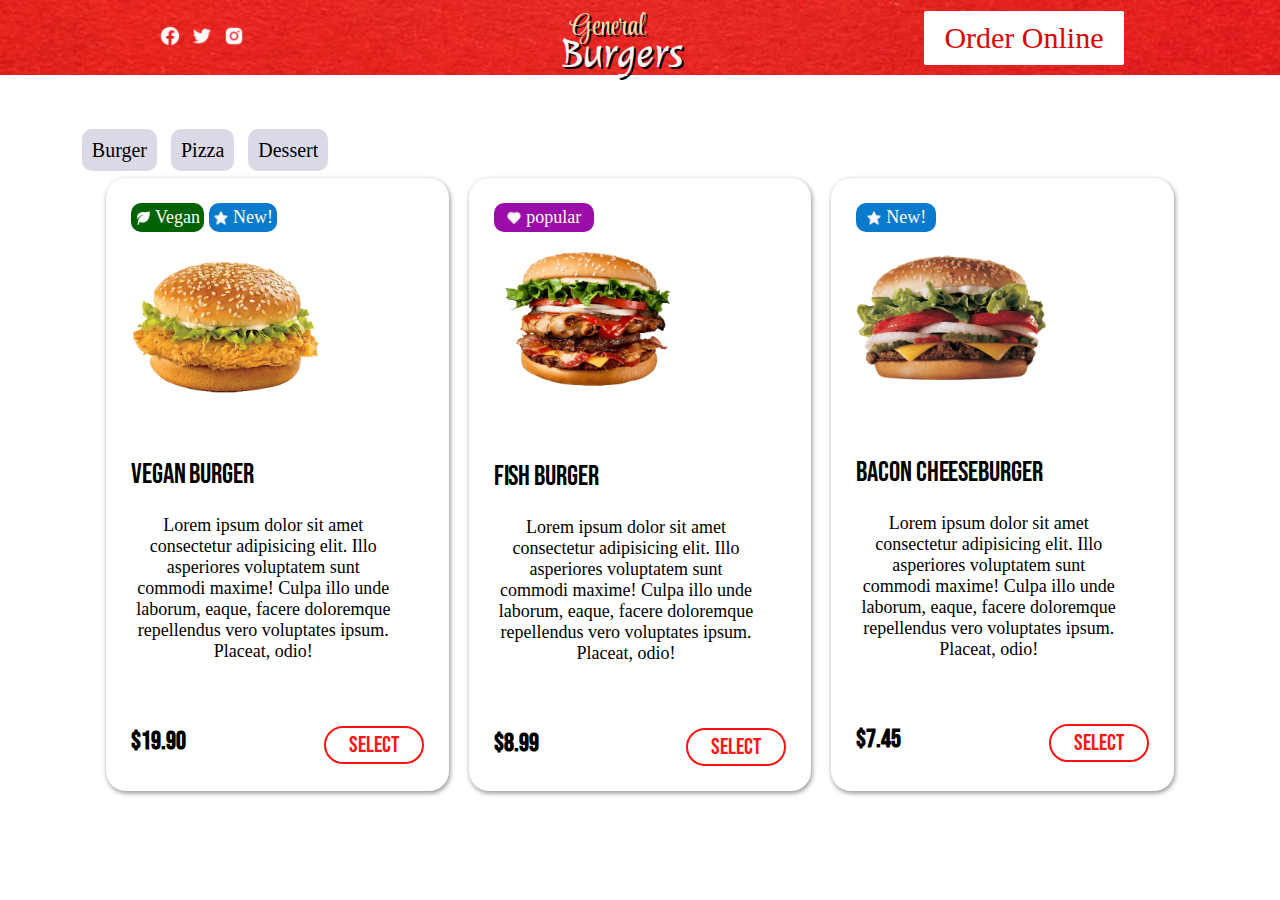
<file: index.html>
<!DOCTYPE html>
<html lang="en">
<head>
    <meta charset="UTF-8">
    <meta name="viewport" content="width=device-width, initial-scale=1.0">
    <link rel="stylesheet" href="style.css">
    <title>General burgers</title>
</head>
<body>
    <header>
        <div class="icons">
            <a href=""><img src="./images/facebook-circle-logo-48.png" alt="facebook-circle-logo"></a>
            <a href="#"><img src="./images/twitter-logo-48.png" alt="twitter-logo"></a>
            <a href="#"><img src="./images/instagram-alt-logo-48.png" alt="instagram-alt-logo"></a>
        </div>
        <p><span>General</span>
            Burgers
        </p>
        <a href="#" class="icon"><img src="./images/leaf-solid-24.png" alt=""></a>
        <a href="#" class="order">order online</a>
    </header>
    <main>
        <section>
            <a href="#">Burger</a>
            <a href="#">Pizza</a>
            <a href="./dessert.html">Dessert</a>
        </section>
        <section>
            <div class="cards">
                <div class="card1">
                    <div class="vegan">
                        <img src="./images/leaf-solid-24.png" alt="" width="20" height="20">
                        <p>Vegan</p>
                    </div>
                    <div class="new">
                        <img src="./images/star-solid-36.png" alt="" width="20"  height="20">
                        <p>New!</p>
                    </div>
                </div>
                <img src="./images/58824b33e81acb96424ffab9.png" alt="vega burger"  width="200" height="200">
                <p class="head1">vegan burger</p>
                <p class="text">Lorem ipsum dolor sit amet consectetur adipisicing elit. Illo asperiores voluptatem sunt commodi maxime! Culpa illo unde laborum, eaque, facere doloremque  repellendus vero voluptates ipsum. Placeat, odio!</p>
                <div class="last-div">
                    <p>$19.90</p>
                    <button>select</button>
                </div>
            </div>
            <div class="cards">
                <div class="popular">
                    <img src="./images/heart-solid-36.png" alt="" width="20" height="20">
                    <p>popular</p>
                </div>
                <img src="./images/580b57fcd9996e24bc43c1a8.png" alt="vega burger"  width="200" height="180">
                <p class="head2">fish burger</p>
                <p class="text">Lorem ipsum dolor sit amet consectetur adipisicing elit. Illo asperiores voluptatem sunt commodi maxime! Culpa illo unde laborum, eaque, facere doloremque  repellendus vero voluptates ipsum. Placeat, odio!</p>
                <div class="last-div">
                    <p>$8.99</p>
                    <button>select</button>
                </div>
            </div>
            <div class="cards">
                <div class="new">
                    <img src="./images/star-solid-36.png" alt="" width="20"  height="20">
                    <p>New!</p>
                </div>
                <img src="./images/5882488ae81acb96424ffaaf.png" alt="vega burger"  width="200" height="200">
                <p class="head3">bacon cheeseburger</p>
                <p class="text">Lorem ipsum dolor sit amet consectetur adipisicing elit. Illo asperiores voluptatem sunt commodi maxime! Culpa illo unde laborum, eaque, facere doloremque  repellendus vero voluptates ipsum. Placeat, odio!</p>
                <div class="last-div">
                    <p>$7.45</p>
                    <button>select</button>
                </div>
            </div>
        </section>
    </main>
</body>
</html>
</file>
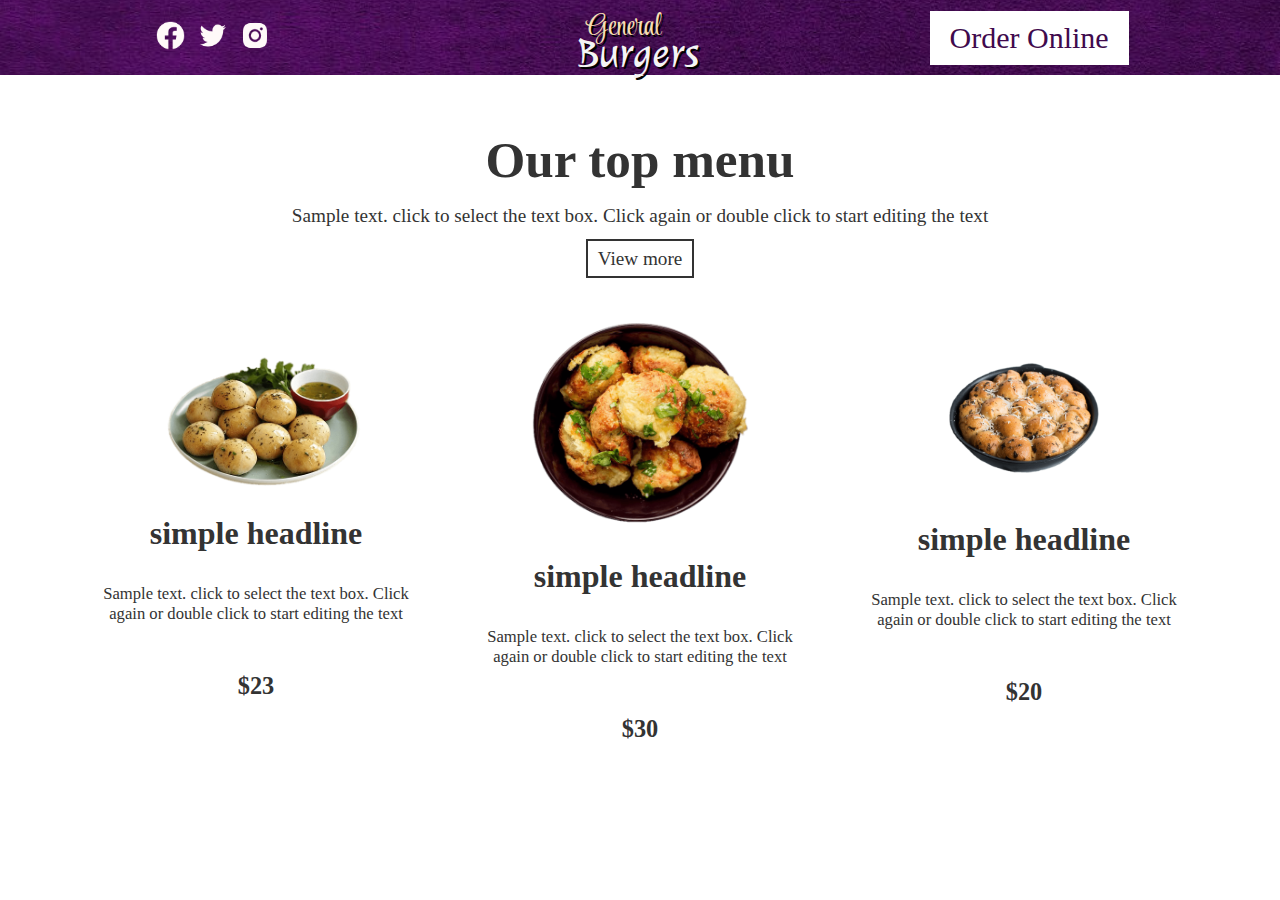
<file: dessert.html>
<!DOCTYPE html>
<html lang="en">
<head>
    <meta charset="UTF-8">
    <meta name="viewport" content="width=device-width, initial-scale=1.0">
    <link rel="stylesheet" href="./dessert.css">
    <title>Dessert</title>
</head>
<body>
    <header>
        <div class="icons">
            <a href=""><img src="./images/facebook-circle-logo-48.png" alt="facebook-circle-logo"></a>
            <a href="#"><img src="./images/twitter-logo-48.png" alt="twitter-logo"></a>
            <a href="#"><img src="./images/instagram-alt-logo-48.png" alt="instagram-alt-logo"></a>
        </div>
        <p><span>General</span>
            Burgers
        </p>
        <a href="#" class="icon"><img src="./images/leaf-solid-24.png" alt=""></a>
        <a href="#" class="order">order online</a>
    </header>
    <main>
        <section class="section1">
            <h2>Our top menu</h2>
            <p>Sample text. click to select the text box. Click again or double click to start editing the text</p>
            <a href="./index.html">View more</a>
        </section>
       <section class="section2">
        <div class="divs">
            <img src="./images/5aa66c737603fc558cffbed3.png" alt="dessert" height="300" width="300">
            <h5>simple headline</h4>
            <p>Sample text. click to select the text box. Click again or double click to start editing the text</p>
            <p>$23</p>
        </div>
        <div class="divs">
            <img src="./images/5aa66c947603fc558cffbed7.png" alt="dessert" height="300" width="300">
            <h5>simple headline</h4>
            <p>Sample text. click to select the text box. Click again or double click to start editing the text</p>
            <p>$30</p>
        </div>
        <div class="divs">
            <img src="./images/5aa66c7b7603fc558cffbed4.png" alt="dessert" height="300" width="300">
            <h5>simple headline</h4>
            <p>Sample text. click to select the text box. Click again or double click to start editing the text</p>
            <p>$20</p>
        </div>
       </section>
    </main>
</body>
</html>
</file>
<file: style.css>
@import url('https://fonts.googleapis.com/css2?family=Julee&display=swap');

@import url('https://fonts.googleapis.com/css2?family=Julee&family=Style+Script&display=swap');

@import url('https://fonts.googleapis.com/css2?family=Bebas+Neue&family=Julee&family=Style+Script&display=swap');
*{
    box-sizing: border-box;
    margin: 0;
    padding: 0;
}
/* variables */
:root{
    --bgcolor: rgba(255, 0, 0, 0.934);
    --textcolor: black;
    --varcolor: white;
    --padding: min(3vw,200px);
}
body{
    max-width: 100vw;
    height: 100vh;
}
header{
    background-image: url(./images/istockphoto-1292881884-1024x1024.jpg);
    background-repeat: no-repeat;
    background-size: cover;
    background-position: right;
    display: flex;
    justify-content: space-around;
    align-items: center;
    height: 75px;
   
}
.icons  a img{
    width: 28px;
    height: auto;
    padding:0px 3px 0px 3px ;
    cursor: pointer;
}
header p{
  
    font-size: 42px;
    color: whitesmoke;
    font-family: "Julee", cursive;
    width: 50px;
    line-height: 25px;
    text-shadow: 2px 2px black;
    padding-right: var(--padding);
}
header p span{
    font-family: "Style Script", cursive;
    font-size: 30px;
    padding-left: 10px;
    color: wheat;
}
header .order{
    background-color: white;
    text-decoration: none;
    width: fit-content;
    text-transform: capitalize;
    padding: min(10px,2vw) 20px;
    color: rgb(220, 4, 4);
    font-size: 30px;
    cursor: pointer;
    border-radius: 2px;
}
header .order:hover{
    text-shadow: 0px 0px 1px rgba(0, 0, 0, 0.52);
    box-shadow:  1px 1px 3px #333;
    color: red;
    font-weight: 100;
}
main{
    display: flex;
    flex-direction: column;
    margin-top: 4rem;
 
}
main section:nth-of-type(1){
    padding-left: 6vw;
}
main section:nth-of-type(1) a{
    background-color: rgba(54, 37, 117, 0.171);
    font-size: clamp(18px , 3vw , 20px);
    margin: 10px 5px 0 5px;
    text-decoration: none;
    color: black;
    padding: 10px;
    width: 120px;
    border:none;
    border-radius: 10px;
}
.icon{
    display: none;
}
main section:nth-of-type(1)  a:hover ,main section:nth-of-type(1) a:focus {
    color: whitesmoke;
    background-color: rgba(210, 3, 3, 0.805);
}
main section:nth-of-type(1) button:hover , main section:nth-of-type(1) button:focus{
    background-color: rgba(227, 10, 10, 0.805);
    color: whitesmoke;
}
main section:nth-of-type(2){
    display: flex;
    margin: auto;
    max-width: 85vw;
}
.cards{
    width: 33%;
    margin: 1rem 10px 0 10px;
    flex-wrap: wrap;
    box-shadow: 1px 2px 5px rgba(0, 0, 0, 0.449);
    border-radius: 20px;
    padding: clamp(10px,2vw,25px);
    margin-bottom: 2rem;
}

.cards img{
    padding-left: clamp(0px ,0px ,2vw, 10px);
    width: 15vw;
    height: auto;
    
}
.card1{
    display: flex;
    margin-bottom: 1.3rem;
}
.vegan , .new , .popular{
    display: flex;
    padding: 4px;
    justify-content: center;
    align-items: center;
    text-align: center ;
}
.vegan{
    background-color: rgb(0, 98, 0);
    font-size: 18px;
    color: white;
    margin-right: 5px;
    border-radius: 10px; 
}

.new img,.vegan img,.popular img{
    width: 20px;
    height: auto;
    padding-right: 4px;
    
}
.new{
    background-color: rgb(10, 123, 204);
    font-size: 18px;
    color: white;
    border-radius: 10px; 
}
.cards:nth-of-type(3) .new{
    width: 80px;
}

.popular{
    background-color: rgb(155, 13, 168);
    font-size: 18px;
    color: white;
    border-radius: 10px; 
    width: 100px;
   
}
.head1,.head2,.head3{
    font-size: min(28px,4vh,38px);
    letter-spacing: -0.1px;
    font-family:"Bebas Neue", sans-serif;
    margin-bottom: 1.5rem;
}
.head1{
    margin-top: 3rem;
}
.head2{
    margin-top: 3rem;
}
.head3{
    margin-top: 3rem;
}
.text{
    font-size: 18px;
    text-align: center;
    padding-right: 28px;
}
.last-div{
    display: flex;
    justify-content: space-between;
    margin-top: 4rem;
    position: relative;
    
}
.last-div p{
    font-size: 25px;
    font-weight: 700;
    font-family:"Bebas Neue", sans-serif ;
}
.last-div button{
    border: 2px solid  var(--bgcolor);
    background-color: transparent;
    padding: 3px;
    border-radius: 30px;
    width: clamp(100px,20% ,170px);
    text-transform: uppercase;
    font-size: min(23px);
    font-family: "Bebas Neue", sans-serif;
    color: var(--bgcolor);
}
@media screen and (max-width: 770px){
    body{
        max-width: 100vw;
    }
    header{
        display: flex;
        justify-content: space-evenly;
        align-items: center;
        padding:0  min(2vw,10px) 0  min(2vw,10px);
        height: 85px;
        background-position: top;
    }
    header .icons , header p , header .order{
       width: 30%;
    }
    header .order{
        text-align: center;
        font-size: min(5vh,20px);
        border-radius: 50px;
    }
    main section:nth-of-type(2){
        flex-wrap: wrap;
        text-align: center;
    }

    main section:nth-of-type(2){
        display: flex;
        margin: auto;
        max-width: 92vw;
    }
    .cards{
        width: 45%;
    }
    .card1{
        display: flex;
        margin-bottom: 2rem;
    }
    .popular{
      margin-bottom: 1rem;
    }

}
@media screen and (max-width:500px){
    main section:nth-of-type(2){
        display: flex;
        margin: auto;
        max-width: 98vw;
    }
    header .order{
        font-size: 21px;
        padding: 2px;
    }
    .cards{
        width: 95%;
    }
    .icons,header p , header .order{
        width: 50%;
     }
    .cards > img{
        padding-left: clamp(0px ,0px ,2vw, 10px);
        width: 30vw;
        height: auto;
    }
    main section:nth-of-type(1){
        padding-left: 3vw;
    }
    header .order{
        display: none;
    }
    .icons a img{
        width: 35px;
    }
    .icon{
        display: block;
        text-align: center;
        text-decoration: none;
    }
    .icon img{
         width: 2rem;
    }
    .icon:focus::after , .icon:hover::after {
        content: "Order online";
        position: relative;
        text-wrap: nowrap;
        padding-top: 2rem;
        color: aliceblue;
    }
}
</file>
<file: dessert.css>
@import url('https://fonts.googleapis.com/css2?family=Julee&display=swap');

@import url('https://fonts.googleapis.com/css2?family=Julee&family=Style+Script&display=swap');

@import url('https://fonts.googleapis.com/css2?family=Bebas+Neue&family=Julee&family=Style+Script&display=swap');
*{
    box-sizing: border-box;
    margin: 0;
    padding: 0;
}
/* variables */
:root{
    --bgcolor: #400a4d;
    --textcolor: #333;
    --varcolor: white;
    --padding: min(3vw,200px);
}
body{
    max-width: 100vw;
    height: 100vh;
    display: flex;
    flex-direction: column;
}
header{
    background-image: url(./images/istockphoto-587219358-1024x1024.jpg);
    background-repeat: no-repeat;
    background-size: cover;
    background-position: right;
    display: flex;
    justify-content: space-around;
    padding: 5px 0 5px 0;
    align-items: center;
    height: 75px;
   
}
.icons  a img{
    width: clamp(1.8rem,3vw,2.5rem);
    height: auto;
    padding:0px 3px 0px 3px ;
    cursor: pointer;
}
header p{
  
    font-size: 42px;
    color: whitesmoke;
    font-family: "Julee", cursive;
    width: 50px;
    line-height: 25px;
    text-shadow: 2px 2px black;
    padding-right: var(--padding);
}
header p span{
    font-family: "Style Script", cursive;
    font-size: 30px;
    padding-left: 10px;
    color: wheat;
}
.icon{
    display: none;
}
header .order{
    background-color: white;
    text-decoration: none;
    width: fit-content;
    text-transform: capitalize;
    padding: min(10px,2vw) 20px;
    color: var(--bgcolor);
    font-size: 30px;
    cursor: pointer;
}
header .order:hover{
    text-shadow: 0px 0px 1px rgba(0, 0, 0, 0.52);
    box-shadow:  1px 1px 3px black ;
    color: whitesmoke;
    background-color: var(--bgcolor);
    font-weight: 100;
}

main{
    flex-grow: 0.5;
    display: flex;
    flex-direction: column;
    justify-content: center;
    align-items: center;
    color: var(--textcolor);
    padding: 10px;
  
    
}
main section:nth-of-type(1){
    text-align: center;
    margin-bottom: 2rem;
}
.section1 h2{
    font-size: clamp(2.5rem , 4vw , 5rem);
    margin: 0.3rem 0 0.5rem 0;
}
.section1 p{
    font-size: clamp(1.2rem , 1.2vw , 1.5rem);
    margin: 1rem 0 1.3rem 0;
}
.section1 a {
    color: var(--textcolor);
    text-decoration: none;
    font-size: clamp(1.2rem , 1.2vw , 1.5rem) ;
    border: 2.5px solid var(--textcolor);
    padding: 7px 10px;
}
main section:nth-of-type(2){
    display: flex;
    width: 90vw;
    justify-content: center;
    align-items: center;
}
section:nth-of-type(2) div{
    text-align: center;
    padding: 10px;
}
.section2 div img{
    width: 17vw;
    height: auto;
}
.section2 div h5{
    font-size: max(2rem,2.5vw);
    padding: 1.5rem 0px 1rem 0px;
}
.section2 div p{
    font-size: max(1rem,1.3vw);
    padding: 1rem 10px 1rem 10px;
}
.section2 div p:nth-of-type(2){
    font-size: max(1.5rem,1.9vw);
    font-weight: 550;
    margin-top: 1rem;
}
@media screen and (max-width: 770px){
    header{
        display: flex;
        justify-content: space-between;
        padding: 5px 10px 5px 10px;
        background-position: top;
    }
    .section2 div img{
        width: 25vw;
        height: auto;
    }
    header .order{
        font-size: min(2rem , 3vw);
    }
    .section1 p{
        max-width: 85vw;
    }
    .section2 div p{
        padding: 1.5rem 2px 1rem 2px;
    }
}
@media screen and (max-width: 500px){
    main{
        padding: 5px;
    }
    header{
        padding: 5px 5px 5px 5px;
        margin-bottom: 4rem;
    }
    header p , header .order{
        width: 50%;
     }
     header .order{
       display: none;
     }
     .icons{
        width: 25%;
        text-align: center;
    }
   .icon{
        display: block;
        text-align: center;
        text-decoration: none;
    }
    .icon img{
        width: 2rem;
    }
    .icon:focus::after , .icon:hover::after {
        content: "Order online";
        position: relative;
        text-wrap: nowrap;
        padding-top: 2rem;
        color: aliceblue;
     }
    .section2{
        display: flex;
        flex-direction: column;
        justify-content: center;
        align-content: center;
    }
    .section2 div img{
        width: 34vw;
        height: auto;
    }
    .section2 div p{
        padding: 1rem 0px 0.3rem 0px
    }
    .section2 div p{
        padding: 1.5rem 10px 1rem 10px;
    }
}
</file>
